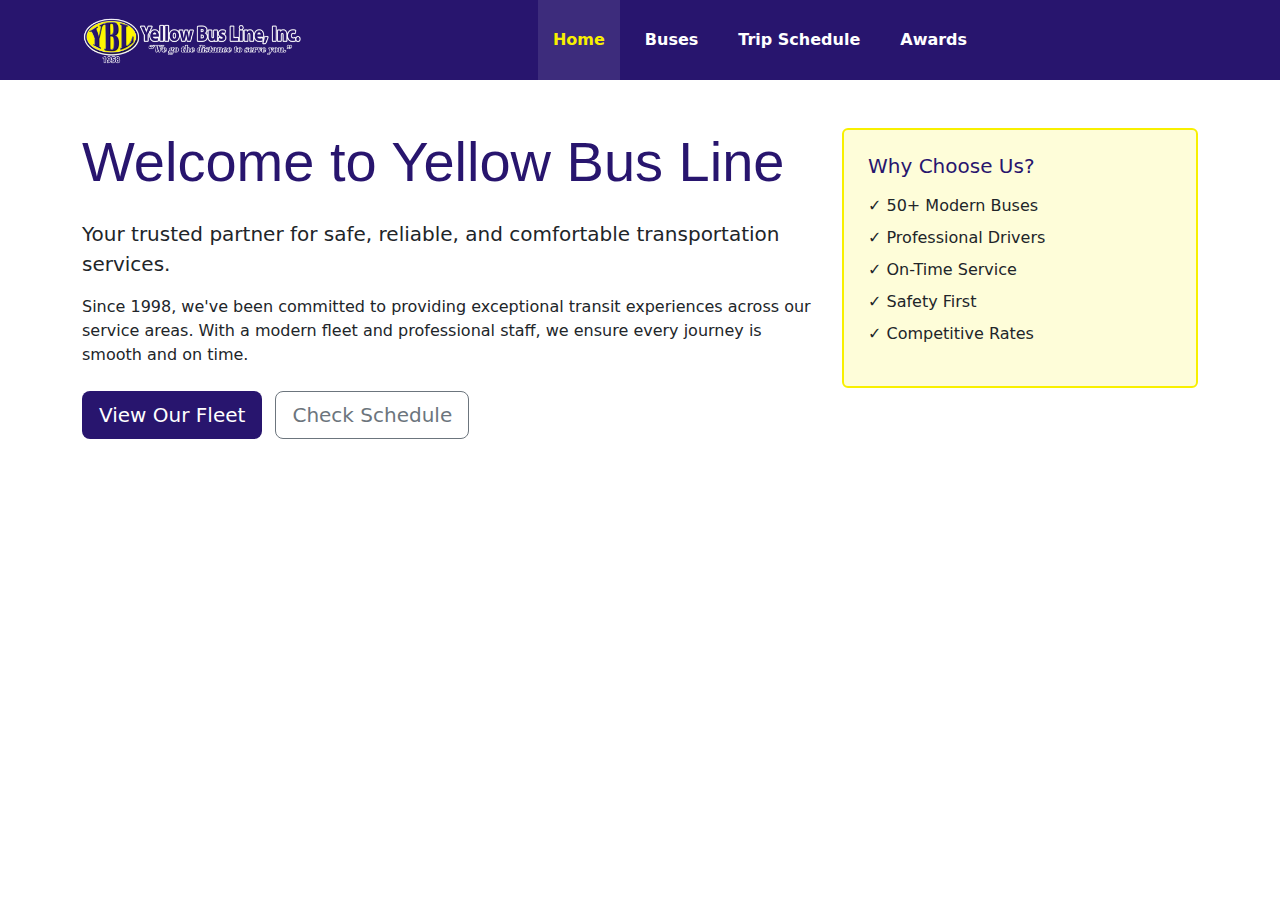
<file: index.html>
<!DOCTYPE html>
<html lang="en">
  <head>
    <meta charset="utf-8" />
    <meta name="viewport" content="width=device-width, initial-scale=1" />
    <title>Yellow Bus Line</title>
    <!-- Local Bootstrap CSS -->
    <link rel="stylesheet" href="assets/css/bootstrap.min.css" />
    <!-- Site theme styles -->
    <link rel="stylesheet" href="assets/css/site.css" />
    <!-- Component navbar-one styles -->
    <link rel="stylesheet" href="assets/css/navbar-one.css" />
    <!-- Component card-one styles -->
    <link rel="stylesheet" href="assets/css/card-one.css" />
  </head>
  <body>
    <section class="navbar-area navbar-one">
      <div class="container">
        <div class="row">
          <div class="col-lg-12">
            <nav
              class="navbar navbar-expand-lg navbar-dark bg-brand sticky-top"
            >
              <a class="navbar-brand d-flex align-items-center gap-2" href="#">
                <img src="assets/img/logo3.png" alt="Logo" />
              </a>
              <button
                class="navbar-toggler"
                type="button"
                data-bs-toggle="collapse"
                data-bs-target="#navbarOne"
                aria-controls="navbarOne"
                aria-expanded="false"
                aria-label="Toggle navigation"
              >
                <span class="toggler-icon"></span>
                <span class="toggler-icon"></span>
                <span class="toggler-icon"></span>
              </button>
              <div class="collapse navbar-collapse sub-menu-bar" id="navbarOne">
                <ul class="navbar-nav m-auto">
                  <li class="nav-item">
                    <a class="nav-link active" href="#" data-page="home"
                      >Home</a
                    >
                  </li>
                  <li class="nav-item">
                    <a class="nav-link" href="#" data-page="buses">Buses</a>
                  </li>
                  <li class="nav-item">
                    <a class="nav-link" href="#" data-page="tripsched"
                      >Trip Schedule</a
                    >
                  </li>
                  <li class="nav-item">
                    <a class="nav-link" href="#" data-page="awards">Awards</a>
                  </li>
                </ul>
              </div>
            </nav>
          </div>
        </div>
      </div>
    </section>

    <main class="container py-5" id="content-area">
      <!-- Home Section -->
      <section id="home-content" class="page-content active">
        <div class="row">
          <div class="col-lg-8">
            <h1
              class="display-4 mb-4"
              style="
                color: var(--brand-accent);
                font-family: 'Myriad Pro', sans-serif;
              "
            >
              Welcome to Yellow Bus Line
            </h1>
            <p class="lead">
              Your trusted partner for safe, reliable, and comfortable
              transportation services.
            </p>
            <p>
              Since 1998, we've been committed to providing exceptional transit
              experiences across our service areas. With a modern fleet and
              professional staff, we ensure every journey is smooth and on time.
            </p>
            <div class="mt-4">
              <a
                href="#"
                class="btn btn-lg me-2"
                data-page="buses"
                style="background: var(--brand-accent); color: white"
                >View Our Fleet</a
              >
              <a
                href="#"
                class="btn btn-lg btn-outline-secondary"
                data-page="tripsched"
                >Check Schedule</a
              >
            </div>
          </div>
          <div class="col-lg-4">
            <div
              class="p-4 rounded"
              style="
                background: rgba(248, 240, 0, 0.15);
                border: 2px solid var(--brand-primary);
              "
            >
              <h3 class="h5 mb-3" style="color: var(--brand-accent)">
                Why Choose Us?
              </h3>
              <ul class="list-unstyled">
                <li class="mb-2">✓ 50+ Modern Buses</li>
                <li class="mb-2">✓ Professional Drivers</li>
                <li class="mb-2">✓ On-Time Service</li>
                <li class="mb-2">✓ Safety First</li>
                <li class="mb-2">✓ Competitive Rates</li>
              </ul>
            </div>
          </div>
        </div>
      </section>

      <!-- Content loaded from external pages will be inserted here -->
      <section id="dynamic-content" class="page-content"></section>
    </main>

    <!-- Local Bootstrap JS (bundle includes Popper) -->
    <script src="assets/js/bootstrap.bundle.min.js"></script>
    <script>
      // Smooth scroll easing for all manual scrolling (wheel, trackpad, etc.)
      let targetScroll = window.scrollY;
      let isAnimating = false;
      let scrollTimeout;

      function smoothScrollTo(target) {
        targetScroll = Math.max(0, Math.min(target, document.documentElement.scrollHeight - window.innerHeight));
        
        if (!isAnimating) {
          isAnimating = true;
          animateScroll();
        }
      }

      function animateScroll() {
        const currentScroll = window.scrollY;
        const diff = targetScroll - currentScroll;

        if (Math.abs(diff) > 0.1) {
          window.scrollBy(0, diff * 0.1);
          requestAnimationFrame(animateScroll);
        } else {
          window.scrollTo(0, targetScroll);
          isAnimating = false;
        }
      }

      window.addEventListener('wheel', function (e) {
        e.preventDefault();
        const scrollDelta = e.deltaY > 0 ? 60 : -60;
        smoothScrollTo(targetScroll + scrollDelta);
      }, { passive: false });

      window.addEventListener('touchmove', function (e) {
        // Prevent default but allow smooth scroll
      }, { passive: false });
    </script>
    <script>
      // Single-page app content switching
      (function () {
        const pageFiles = {
          buses: "pages/buses.html",
          tripsched: "pages/tripsched.html",
          awards: "pages/awards.html",
        };

        const navLinks = document.querySelectorAll("[data-page]");
        const contentArea = document.getElementById("dynamic-content");
        const homeContent = document.getElementById("home-content");

        async function loadPageContent(pageId) {
          const filePath = pageFiles[pageId];

          if (!filePath) return;

          try {
            // Reset animation by removing active before swap
            contentArea.classList.remove("active");
            const response = await fetch(filePath);
            const html = await response.text();

            // Parse the HTML and extract content
            const parser = new DOMParser();
            const doc = parser.parseFromString(html, "text/html");

            // Support pages with multiple <main> sections (concatenate their contents)
            const mains = doc.querySelectorAll("main");
            if (mains && mains.length > 0) {
              contentArea.innerHTML = Array.from(mains)
                .map((m) => m.innerHTML)
                .join("");
            } else {
              // For pages without main, get all content between navbar and scripts
              const body = doc.querySelector("body");
              const navbar = body.querySelector(".navbar-area");
              const tempDiv = document.createElement("div");
              Array.from(body.children).forEach((child) => {
                if (child !== navbar && !child.matches("script")) {
                  tempDiv.appendChild(child.cloneNode(true));
                }
              });
              contentArea.innerHTML = tempDiv.innerHTML;
            }

            // Initialize page-specific interactions after content injection
            if (pageId === "tripsched") {
              initTripScheduleInteractions();
              // Apply entrance animation to dynamically loaded content
              const contentArea = document.getElementById("dynamic-content");
              contentArea.classList.add("tripsched-enter");
            }

            // Force reflow then re-apply active to trigger animation each load
            void contentArea.offsetWidth;
            contentArea.classList.add("active");
          } catch (error) {
            console.error("Error loading page:", error);
          }
        }

        // Smooth scroll helper using requestAnimationFrame
        function smoothScrollToElement(element, offset, duration) {
          if (!element) return;
          const startPosition = window.pageYOffset;
          const elementPosition = element.getBoundingClientRect().top + window.pageYOffset - offset;
          const distance = elementPosition - startPosition;
          const steps = Math.ceil(duration / 16);
          const stepSize = distance / steps;
          let currentStep = 0;

          function scroll() {
            currentStep++;
            window.scrollBy(0, stepSize);
            if (currentStep < steps) {
              requestAnimationFrame(scroll);
            }
          }
          requestAnimationFrame(scroll);
        }

        function initTripScheduleInteractions() {
          const select = document.querySelector("#dynamic-content #scheduleSelect");
          if (!select) return;

          select.addEventListener("change", function () {
            const anchor = this.value;
            if (!anchor) return;
            const element = document.querySelector(`#dynamic-content ${anchor}`);
            if (!element) return;

            const offset = 80;
            const target = element.getBoundingClientRect().top + window.pageYOffset - offset;
            smoothScrollTo(target);
            element.classList.add("scroll-highlight");
            setTimeout(() => element.classList.remove("scroll-highlight"), 900);
            history.replaceState(null, "", anchor);
          });
        }

        function showPage(pageId) {
          // Hide/show home content
          if (pageId === "home") {
            homeContent.classList.add("active");
            contentArea.classList.remove("active");
            contentArea.innerHTML = "";
          } else {
            homeContent.classList.remove("active");
            contentArea.classList.add("active");
            loadPageContent(pageId);
          }

          // Remove active from all nav links
          navLinks.forEach((link) => link.classList.remove("active"));

          // Set active nav link
          const activeLink = document.querySelector(`[data-page="${pageId}"]`);
          if (activeLink) {
            activeLink.classList.add("active");
          }

          // Scroll to top of content with easing
          smoothScrollTo(0);

          // Close mobile menu if open
          const navCollapse = document.getElementById("navbarOne");
          if (navCollapse && navCollapse.classList.contains("show")) {
            const bsCollapse = new bootstrap.Collapse(navCollapse);
            bsCollapse.hide();
          }
        }

        // Add click handlers to all nav links and buttons with data-page
        navLinks.forEach((link) => {
          link.addEventListener("click", function (e) {
            e.preventDefault();
            const pageId = this.getAttribute("data-page");
            showPage(pageId);
          });
        });

        // Show home page by default
        showPage("home");
      })();
    </script>
  </body>
</html>
</file>
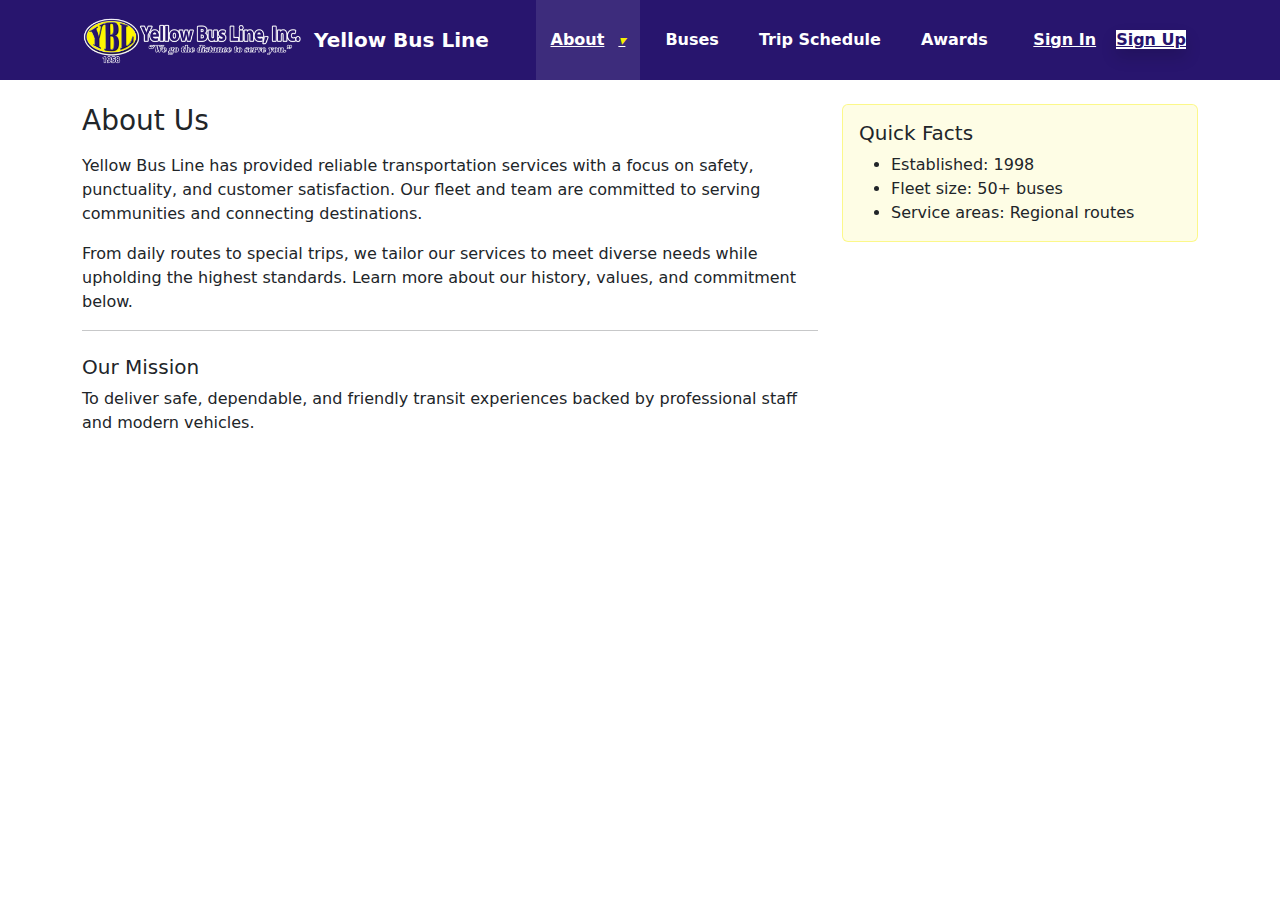
<file: pages/about.html>
<!DOCTYPE html>
<html lang="en">
  <head>
    <meta charset="utf-8" />
    <meta name="viewport" content="width=device-width, initial-scale=1" />
    <title>About Us • Yellow Bus Line</title>
    <link rel="stylesheet" href="../assets/css/bootstrap.min.css" />
    <link rel="stylesheet" href="../assets/css/site.css" />
    <link rel="stylesheet" href="../assets/css/navbar-one.css" />
  </head>
  <body>
    <section class="navbar-area navbar-one">
      <div class="container">
        <div class="row">
          <div class="col-lg-12">
            <nav class="navbar navbar-expand-lg navbar-dark bg-brand sticky-top">
              <a class="navbar-brand d-flex align-items-center gap-2" href="../index.html">
                <img src="../assets/img/logo3.png" alt="Logo" height="32" />
                <span class="fw-semibold">Yellow Bus Line</span>
              </a>
              <button
                class="navbar-toggler"
                type="button"
                data-bs-toggle="collapse"
                data-bs-target="#navbarOne"
                aria-controls="navbarOne"
                aria-expanded="false"
                aria-label="Toggle navigation"
              >
                <span class="toggler-icon"></span>
                <span class="toggler-icon"></span>
                <span class="toggler-icon"></span>
              </button>
              <div class="collapse navbar-collapse sub-menu-bar" id="navbarOne">
                <ul class="navbar-nav m-auto">
                  <li class="nav-item">
                    <a
                      class="page-scroll active"
                      data-bs-toggle="collapse"
                      data-bs-target="#sub-nav1"
                      aria-controls="sub-nav1"
                      aria-expanded="false"
                      aria-label="Toggle navigation"
                      href="#"
                    >
                      About
                      <div class="sub-nav-toggler"><span><i>▾</i></span></div>
                    </a>
                    <ul class="sub-menu collapse" id="sub-nav1">
                      <li><a href="about.html">About Us</a></li>
                      <li>
                        <a
                          class="page-scroll"
                          data-bs-toggle="collapse"
                          data-bs-target="#sub-nav2"
                          aria-controls="sub-nav2"
                          aria-expanded="false"
                          aria-label="Toggle navigation"
                          href="#"
                        >
                          Our Portfolio
                          <div class="sub-nav-toggler"><span><i>▸</i></span></div>
                        </a>
                        <ul class="sub-menu collapse" id="sub-nav2">
                          <li><a href="#">Portfolio Style 1</a></li>
                          <li><a href="#">Portfolio Style 2</a></li>
                          <li><a href="#">Portfolio Style 3</a></li>
                        </ul>
                      </li>
                      <li><a href="#">Our Teams</a></li>
                    </ul>
                  </li>
                  <li class="nav-item"><a class="nav-link" href="buses.html">Buses</a></li>
                  <li class="nav-item"><a class="nav-link" href="tripsched.html">Trip Schedule</a></li>
                  <li class="nav-item"><a class="nav-link" href="awards.html">Awards</a></li>
                </ul>
              </div>
              <div class="navbar-btn d-none d-sm-inline-block">
                <ul class="list-unstyled d-flex gap-2 mb-0">
                  <li><a class="primary-btn-outline" href="#">Sign In</a></li>
                  <li><a class="primary-btn" href="#">Sign Up</a></li>
                </ul>
              </div>
            </nav>
          </div>
        </div>
      </div>
    </section>

    <main class="container py-4">
      <div class="row">
        <div class="col-lg-8">
          <h1 class="h3 mb-3">About Us</h1>
          <p>
            Yellow Bus Line has provided reliable transportation services with a 
            focus on safety, punctuality, and customer satisfaction. Our fleet and 
            team are committed to serving communities and connecting destinations.
          </p>
          <p>
            From daily routes to special trips, we tailor our services to meet 
            diverse needs while upholding the highest standards. Learn more about 
            our history, values, and commitment below.
          </p>
          <hr />
          <h2 class="h5 mt-4">Our Mission</h2>
          <p>
            To deliver safe, dependable, and friendly transit experiences backed by 
            professional staff and modern vehicles.
          </p>
        </div>
        <div class="col-lg-4">
          <div class="p-3 rounded" style="background:rgba(248,240,0,0.1); border:1px solid rgba(248,240,0,0.4)">
            <h2 class="h5">Quick Facts</h2>
            <ul class="mb-0">
              <li>Established: 1998</li>
              <li>Fleet size: 50+ buses</li>
              <li>Service areas: Regional routes</li>
            </ul>
          </div>
        </div>
      </div>
    </main>

    <script src="../assets/js/bootstrap.bundle.min.js"></script>
    <script>
      const navbarTogglerOne = document.querySelector('.navbar-one .navbar-toggler');
      if (navbarTogglerOne) {
        navbarTogglerOne.addEventListener('click', function () {
          navbarTogglerOne.classList.toggle('active');
        });
      }
    </script>
  </body>
</html>
</file>
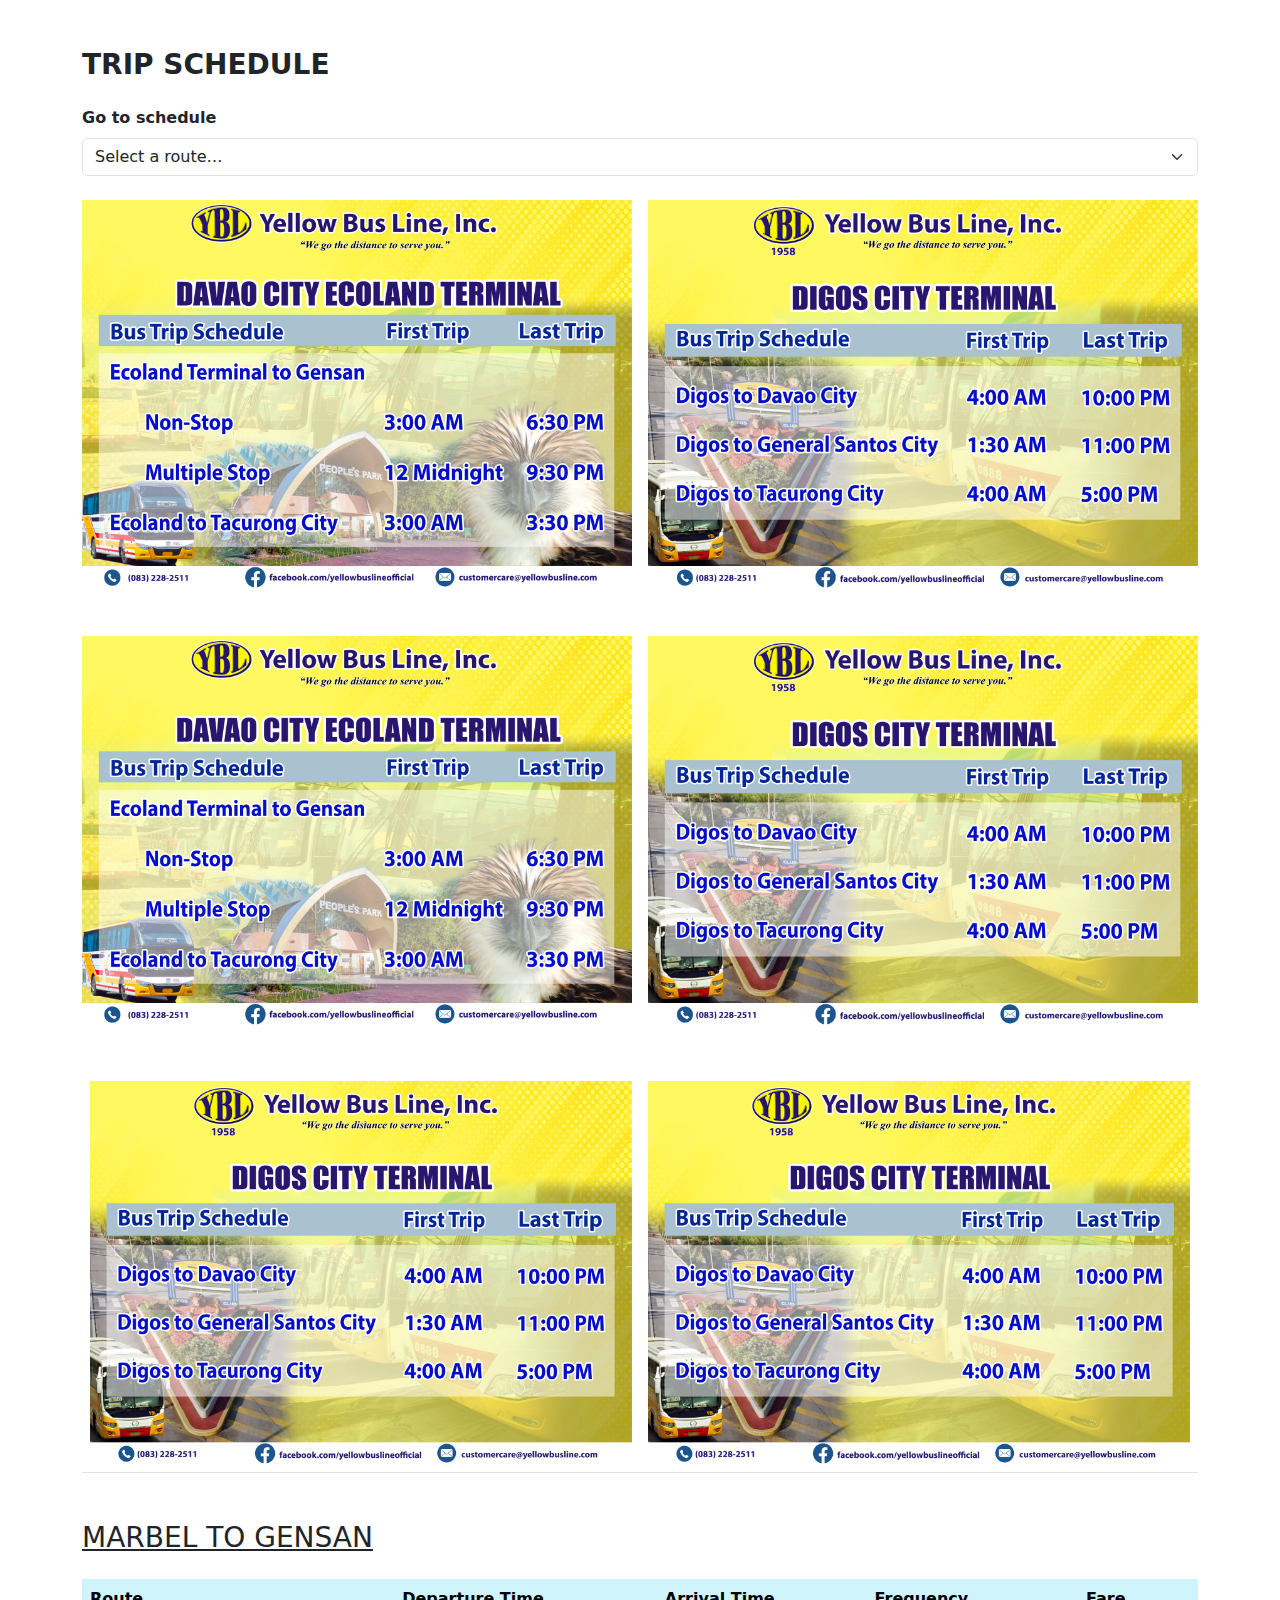
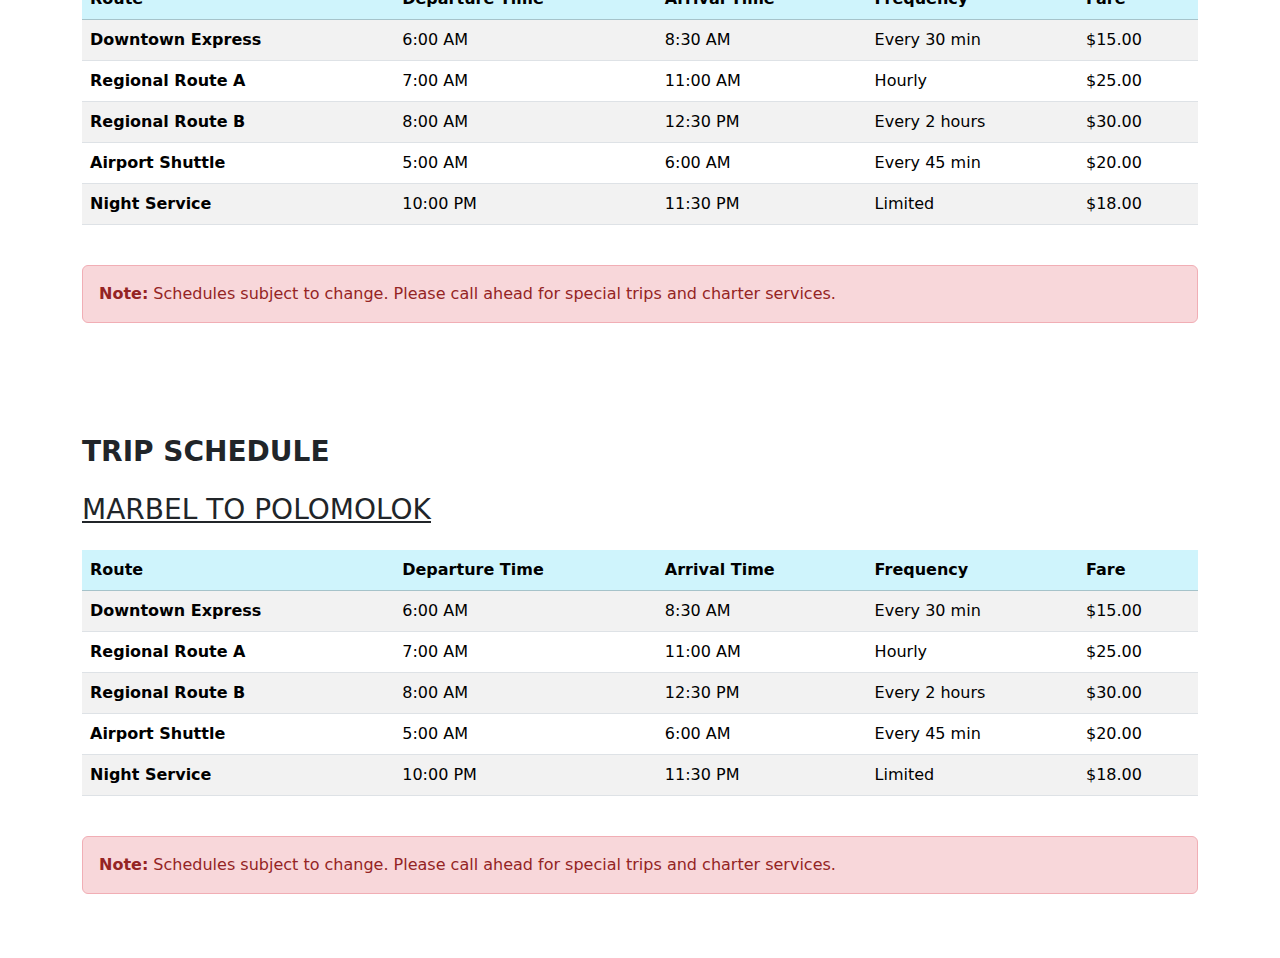
<file: pages/tripsched.html>
<!DOCTYPE html>
<html lang="en">
  <head>
    <meta charset="utf-8" />
    <meta name="viewport" content="width=device-width, initial-scale=1" />
    <title>Trip Schedule • Yellow Bus Line</title>
    <link rel="stylesheet" href="../assets/css/bootstrap.min.css" />
    <link rel="stylesheet" href="../assets/css/site.css" />
    <link rel="stylesheet" href="../assets/css/navbar-one.css" />
  </head>
  <body>
    
    <!-- FIRST TABLE OF SCHEDULE -->
    <main class="container py-5">
      <h1 class="h3 mb-4 fw-bold">TRIP SCHEDULE</h1>
      <div class="mb-4 schedule-sticky">
        <label for="scheduleSelect" class="form-label fw-semibold">Go to schedule</label>
        <select id="scheduleSelect" class="form-select" aria-label="Select trip schedule">
          <option value="" selected>Select a route…</option>
          <option value="#images-grid-1">Images (grid 1)</option>
          <option value="#images-grid-2">Images (grid 2)</option>
          <option value="#images-table">Images (table)</option>
          <option value="#gensan-section">Marbel → General Santos</option>
          <option value="#polomolok-section">Marbel → Polomolok</option>
        </select>
      </div>
        <!-- 1 Side-by-side image examples -->
        <section class="mb-5" id="images-grid-1">
          <div class="row g-3 align-items-center">
            <div class="col-md-6 text-center">
              <img src="../assets/img/scheduleimg/DAVAO1.jpg" class="img-fluid img-modern" alt="Sample image 1" />
            </div>
            <div class="col-md-6 text-center">
              <img src="../assets/img/scheduleimg/digos1.jpg" class="img-fluid img-modern" alt="Sample image 2" />
            </div>
          </div>
        </section>

        <!-- 1 Side-by-side image examples -->
        <section class="mb-5" id="images-grid-2">
          <div class="row g-3 align-items-center">
            <div class="col-md-6 text-center">
              <img src="../assets/img/scheduleimg/DAVAO1.jpg" class="img-fluid img-modern" alt="Sample image 1" />
            </div>
            <div class="col-md-6 text-center">
              <img src="../assets/img/scheduleimg/digos1.jpg" class="img-fluid img-modern" alt="Sample image 2" />
            </div>
          </div>
        </section>

        <!-- 2 Side-by-side images using table layout -->
        <section class="mb-5" id="images-table">
          <div class="table-responsive">
            <table class="table align-middle mb-0">
              <tbody>
                <tr>
                  <td class="text-center" style="width: 50%;">
                    <img src="../assets/img/scheduleimg/digos1.jpg" class="img-fluid img-modern" alt="Sample image 1" />
                  </td>
                  <td class="text-center" style="width: 50%;">
                    <img src="../assets/img/scheduleimg/digos1.jpg" class="img-fluid img-modern" alt="Sample image 2" />
                  </td>
                </tr>
              </tbody>
            </table>
          </div>
        </section>


      <h1 class="h3 mb-4 text-decoration-underline" id="gensan-section">MARBEL TO GENSAN</h1>
      <div class="table-responsive">
        <table class="table table-striped table-hover">
          <thead style="background: var(--brand-accent); color: white;">
            <tr>
              <th class="table-info">Route</th>
              <th class="table-info">Departure Time</th>
              <th class="table-info">Arrival Time</th>
              <th class="table-info">Frequency</th>
              <th class="table-info">Fare</th>
            </tr>
          </thead>
          <tbody>
            <tr>
              <td><strong>Downtown Express</strong></td>
              <td>6:00 AM</td>
              <td>8:30 AM</td>
              <td>Every 30 min</td>
              <td>$15.00</td>
            </tr>
            <tr>
              <td><strong>Regional Route A</strong></td>
              <td>7:00 AM</td>
              <td>11:00 AM</td>
              <td>Hourly</td>
              <td>$25.00</td>
            </tr>
            <tr>
              <td><strong>Regional Route B</strong></td>
              <td>8:00 AM</td>
              <td>12:30 PM</td>
              <td>Every 2 hours</td>
              <td>$30.00</td>
            </tr>
            <tr>
              <td><strong>Airport Shuttle</strong></td>
              <td>5:00 AM</td>
              <td>6:00 AM</td>
              <td>Every 45 min</td>
              <td>$20.00</td>
            </tr>
            <tr>
              <td><strong>Night Service</strong></td>
              <td>10:00 PM</td>
              <td>11:30 PM</td>
              <td>Limited</td>
              <td>$18.00</td>
            </tr>
          </tbody>
        </table>
      </div>
      <div class="alert alert-danger mt-4" style="color: #942424;">
        <strong>Note:</strong> Schedules subject to change. Please call ahead for special trips and charter services.
      </div>
      
    </main>

      <!-- SECOND TABLE OF SCHEDULE -->
    <main class="container py-5">
      <h1 class="h3 mb-4 fw-bold">TRIP SCHEDULE</h1>
      <h1 class="h3 mb-4 text-decoration-underline" id="polomolok-section">MARBEL TO POLOMOLOK</h1>
      <div class="table-responsive">
        <table class="table table-striped table-hover">
          <thead style="background: var(--brand-accent); color: white;">
            <tr>
              <th class="table-info">Route</th>
              <th class="table-info">Departure Time</th>
              <th class="table-info">Arrival Time</th>
              <th class="table-info">Frequency</th>
              <th class="table-info">Fare</th>
            </tr>
          </thead>
          <tbody>
            <tr>
              <td><strong>Downtown Express</strong></td>
              <td>6:00 AM</td>
              <td>8:30 AM</td>
              <td>Every 30 min</td>
              <td>$15.00</td>
            </tr>
            <tr>
              <td><strong>Regional Route A</strong></td>
              <td>7:00 AM</td>
              <td>11:00 AM</td>
              <td>Hourly</td>
              <td>$25.00</td>
            </tr>
            <tr>
              <td><strong>Regional Route B</strong></td>
              <td>8:00 AM</td>
              <td>12:30 PM</td>
              <td>Every 2 hours</td>
              <td>$30.00</td>
            </tr>
            <tr>
              <td><strong>Airport Shuttle</strong></td>
              <td>5:00 AM</td>
              <td>6:00 AM</td>
              <td>Every 45 min</td>
              <td>$20.00</td>
            </tr>
            <tr>
              <td><strong>Night Service</strong></td>
              <td>10:00 PM</td>
              <td>11:30 PM</td>
              <td>Limited</td>
              <td>$18.00</td>
            </tr>
          </tbody>
        </table>
      </div>
      <div class="alert alert-danger mt-4" style="color: #942424;">
        <strong>Note:</strong> Schedules subject to change. Please call ahead for special trips and charter services.
      </div>
      
    </main>

    <script src="../assets/js/bootstrap.bundle.min.js"></script>
    <script>
      // Scroll to selected schedule section with offset for fixed header
      document.addEventListener('DOMContentLoaded', function () {
        var select = document.getElementById('scheduleSelect');
        if (!select) return;
        select.addEventListener('change', function () {
          var anchor = this.value;
          if (!anchor) return;
          var element = document.querySelector(anchor);
          if (!element) return;
          // Adjust this if your navbar height differs
          var offset = 80;
          var target = element.getBoundingClientRect().top + window.pageYOffset - offset;
          window.scrollTo({ top: target, behavior: 'smooth' });
          element.classList.add('scroll-highlight');
          setTimeout(function () { element.classList.remove('scroll-highlight'); }, 900);
          // Update hash for deep-linking and accessibility
          history.replaceState(null, '', anchor);
        });
      });
    </script>
    <script>
      const navbarTogglerOne = document.querySelector('.navbar-one .navbar-toggler');
      if (navbarTogglerOne) {
        navbarTogglerOne.addEventListener('click', function () {
          navbarTogglerOne.classList.toggle('active');
        });
      }
    </script>
  </body>
</html>
</file>
<file: assets/css/site.css>
/* Brand theme variables */
:root {
  /* Brand palette */
  --brand-primary: #F8F000; /* Yellow */
  --brand-accent: #28156E;  /* Deep purple */

  /* Component CSS expectations mapped to brand */
  --primary: var(--brand-accent);         /* Use purple for navbar background, BG COLOR*/
  --primary-dark: #1d0f4f;                /* Slightly darker purple */
  --white: #ffffff;
  --gray-4: #ced4da;                      /* Bootstrap gray-300-ish */
  --dark-3: #495057;                      /* Bootstrap gray-700 */
  --dark: #212529;                         /* Bootstrap body color */
  --shadow-2: 0 0.5rem 1rem rgba(0,0,0,0.15);
  --shadow-4: 0 1rem 3rem rgba(0,0,0,0.175);
}

/* Navbar brand scheme: dark background with accent */
.bg-brand {
  background-color: var(--brand-accent) !important; /* ANOTHER NAVBAR BG COLOR */
}
.navbar-dark .navbar-nav .nav-link {
  color: rgba(255, 255, 255, 0.85);
}
.navbar-dark .navbar-nav .nav-link:hover,
.navbar-dark .navbar-nav .nav-link:focus {
  color: var(--brand-primary);
}
.navbar-dark .navbar-brand {
  color: #fff;
}

/* Larger brand logo size */
.navbar-brand img { height: 44px; }
@media (min-width: 992px) { /* lg and up */
  .navbar-brand img { height: 56px; }
}

/* Buttons tuned for brand navbar */
.text-brand { color: var(--brand-accent) !important; }
.btn-light { border-color: transparent; }
.btn-outline-light:hover { color: var(--brand-accent); }

/* Sub-menu basic styling (keeps original markup working) */
.sub-menu { list-style: none; padding-left: 0; }
.sub-menu .dropdown-item { color: #212529; }
.sub-menu .dropdown-item:hover { color: var(--brand-accent); }

/* Dropdown menu brand accents */
.dropdown-menu { border-color: rgba(40, 21, 110, 0.2); }
.dropdown-item.active, .dropdown-item:active { background-color: var(--brand-primary); color: #000; }
.navbar .nav-link.active { color: var(--brand-primary) !important; }

/* Ensure component navbar-one background aligns to brand */
.navbar-one { background: var(--primary); }

/* Caret styling for component sub-nav togglers */
.navbar-one .sub-nav-toggler span i {
  color: var(--brand-primary);
  font-size: 0.95rem;
  line-height: 1;
  margin-left: 6px;
}
.navbar-one .navbar .navbar-nav .nav-item a:hover .sub-nav-toggler span i {
  color: var(--brand-primary);
}

/* Optional: page headings */
h1, .h1 { color: var(--brand-accent); }
a { color: var(--brand-accent); }
a:hover { color: var(--brand-primary); }

/* Page content animations */
@keyframes fadeInUp {
  from {
    opacity: 0;
    transform: translateY(20px);
  }
  to {
    opacity: 1;
    transform: translateY(0);
  }
}

@keyframes fadeOut {
  from {
    opacity: 1;
    transform: translateY(0);
  }
  to {
    opacity: 0;
    transform: translateY(-10px);
  }
}

.page-content {
  display: none;
}

.page-content.active {
  display: block;
  animation: fadeInUp 0.5s ease-out forwards;
}
</file>
<file: assets/css/navbar-one.css>
/* ===== Buttons Css ===== */
.primary-btn {
  background: var(--primary);
  color: var(--white);
  box-shadow: var(--shadow-2);
}
.active.primary-btn, .primary-btn:hover, .primary-btn:focus {
  background: var(--primary-dark);
  color: var(--white);
  box-shadow: var(--shadow-4);
}
.deactive.primary-btn {
  background: var(--gray-4);
  color: var(--dark-3);
  pointer-events: none;
}

.primary-btn-outline {
  border-color: var(--primary);
  color: var(--primary);
}
.active.primary-btn-outline, .primary-btn-outline:hover, .primary-btn-outline:focus {
  background: var(--primary-dark);
  color: var(--white);
}
.deactive.primary-btn-outline {
  color: var(--dark-3);
  border-color: var(--gray-4);
  pointer-events: none;
}

/*===========================
  NAVBAR css 
===========================*/
.navbar-toggler:focus {
  box-shadow: none;
}

.mb-100 {
  margin-bottom: 100px;
}

/*===== NAVBAR ONE =====*/
.navbar-one {
  background: var(--primary);
}
@media only screen and (min-width: 768px) and (max-width: 991px), (max-width: 767px) {
  .navbar-one {
    padding: 20px 0;
  }
}
.navbar-one .navbar {
  position: relative;
  padding: 0;
}
.navbar-one .navbar .navbar-toggler .toggler-icon {
  width: 30px;
  height: 2px;
  background-color: var(--white);
  margin: 5px 0;
  display: block;
  position: relative;
  -webkit-transition: all 0.3s ease-out 0s;
  -moz-transition: all 0.3s ease-out 0s;
  -ms-transition: all 0.3s ease-out 0s;
  -o-transition: all 0.3s ease-out 0s;
  transition: all 0.3s ease-out 0s;
}
.navbar-one .navbar .navbar-toggler.active .toggler-icon:nth-of-type(1) {
  -webkit-transform: rotate(45deg);
  -moz-transform: rotate(45deg);
  -ms-transform: rotate(45deg);
  -o-transform: rotate(45deg);
  transform: rotate(45deg);
  top: 7px;
}
.navbar-one .navbar .navbar-toggler.active .toggler-icon:nth-of-type(2) {
  opacity: 0;
}
.navbar-one .navbar .navbar-toggler.active .toggler-icon:nth-of-type(3) {
  -webkit-transform: rotate(135deg);
  -moz-transform: rotate(135deg);
  -ms-transform: rotate(135deg);
  -o-transform: rotate(135deg);
  transform: rotate(135deg);
  top: -7px;
}
@media only screen and (min-width: 768px) and (max-width: 991px), (max-width: 767px) {
  .navbar-one .navbar .navbar-collapse {
    position: absolute;
    top: 140%;
    left: 0;
    width: 100%;
    background-color: var(--primary);
    z-index: 8;
    padding: 10px 0;
    border-radius: 0 0 5px 5px;
  }
}
.navbar-one .navbar .navbar-nav .nav-item {
  margin: 0 5px;
  position: relative;
}
.navbar-one .navbar .navbar-nav .nav-item a {
  font-size: 16px;
  line-height: 24px;
  font-weight: 600;
  padding: 28px 15px;
  color: var(--white);
  text-transform: capitalize;
  position: relative;
  display: flex;
  align-items: center;
  z-index: 0;
  -webkit-transition: all 0.3s ease-out 0s;
  -moz-transition: all 0.3s ease-out 0s;
  -ms-transition: all 0.3s ease-out 0s;
  -o-transition: all 0.3s ease-out 0s;
  transition: all 0.3s ease-out 0s;
}
.navbar-one .navbar .navbar-nav .nav-item a::before {
  position: absolute;
  content: "";
  left: 0;
  bottom: 0;
  height: 100%;
  width: 0%;
  background-color: var(--white);
  opacity: 0;
  visibility: hidden;
  z-index: -1;
  -webkit-transition: all 0.3s ease-out 0s;
  -moz-transition: all 0.3s ease-out 0s;
  -ms-transition: all 0.3s ease-out 0s;
  -o-transition: all 0.3s ease-out 0s;
  transition: all 0.3s ease-out 0s;
}
.navbar-one .navbar .navbar-nav .nav-item a.active::before {
  opacity: 0.1;
  visibility: visible;
  width: 100%;
}
.navbar-one .navbar .navbar-nav .nav-item a:hover::before {
  opacity: 0.1;
  visibility: visible;
  width: 100%;
}
.navbar-one .navbar .navbar-nav .nav-item a i {
  font-weight: 700;
  padding-left: 8px;
  font-size: 14px;
}
@media only screen and (min-width: 768px) and (max-width: 991px), (max-width: 767px) {
  .navbar-one .navbar .navbar-nav .nav-item a {
    padding: 10px 10px;
    display: block;
  }
  .navbar-one .navbar .navbar-nav .nav-item a::before {
    border-radius: 5px;
  }
}
@media only screen and (min-width: 768px) and (max-width: 991px), (max-width: 767px) {
  .navbar-one .navbar .navbar-nav .nav-item {
    margin-bottom: 5px;
  }
  .navbar-one .navbar .navbar-nav .nav-item:last-child {
    margin-bottom: 0;
  }
}
.navbar-one .navbar .navbar-nav .nav-item .sub-menu {
  position: absolute;
  left: 0;
  top: 100%;
  width: 260px;
  background-color: var(--white);
  box-shadow: var(--shadow-4);
  border-radius: 5px;
  opacity: 0;
  visibility: hidden;
  -webkit-transition: all 0.3s ease-out 0s;
  -moz-transition: all 0.3s ease-out 0s;
  -ms-transition: all 0.3s ease-out 0s;
  -o-transition: all 0.3s ease-out 0s;
  transition: all 0.3s ease-out 0s;
  z-index: 99;
  padding: 10px;
}
@media only screen and (min-width: 768px) and (max-width: 991px), (max-width: 767px) {
  .navbar-one .navbar .navbar-nav .nav-item .sub-menu {
    position: relative !important;
    width: 100% !important;
    left: 0 !important;
    top: auto !important;
    opacity: 1 !important;
    visibility: visible !important;
    right: auto;
    -webkit-transform: translateX(0%);
    -moz-transform: translateX(0%);
    -ms-transform: translateX(0%);
    -o-transform: translateX(0%);
    transform: translateX(0%);
    -webkit-transition: all none ease-out 0s;
    -moz-transition: all none ease-out 0s;
    -ms-transition: all none ease-out 0s;
    -o-transition: all none ease-out 0s;
    transition: all none ease-out 0s;
    box-shadow: none;
    text-align: left;
    border-top: 0;
    height: 0;
  }
}
.navbar-one .navbar .navbar-nav .nav-item .sub-menu.collapse:not(.show) {
  height: auto;
  display: block;
}
@media only screen and (min-width: 768px) and (max-width: 991px), (max-width: 767px) {
  .navbar-one .navbar .navbar-nav .nav-item .sub-menu.collapse:not(.show) {
    height: 0;
    display: none;
  }
}
@media only screen and (min-width: 768px) and (max-width: 991px), (max-width: 767px) {
  .navbar-one .navbar .navbar-nav .nav-item .sub-menu.show {
    height: auto;
  }
}
.navbar-one .navbar .navbar-nav .nav-item .sub-menu li {
  position: relative;
}
@media only screen and (min-width: 768px) and (max-width: 991px), (max-width: 767px) {
  .navbar-one .navbar .navbar-nav .nav-item .sub-menu li a {
    border-radius: 5px !important;
  }
}
.navbar-one .navbar .navbar-nav .nav-item .sub-menu li a {
  display: flex;
  justify-content: space-between;
  align-items: center;
  padding: 8px 24px;
  font-weight: 500;
  position: relative;
  color: var(--dark);
  -webkit-transition: all 0.3s ease-out 0s;
  -moz-transition: all 0.3s ease-out 0s;
  -ms-transition: all 0.3s ease-out 0s;
  -o-transition: all 0.3s ease-out 0s;
  transition: all 0.3s ease-out 0s;
  z-index: 5;
  text-transform: capitalize;
  border-radius: 5px;
}
.navbar-one .navbar .navbar-nav .nav-item .sub-menu li a:hover {
  background-color: var(--primary);
  color: var(--white);
}
.navbar-one .navbar .navbar-nav .nav-item .sub-menu li a::before {
  display: none;
}
@media only screen and (min-width: 768px) and (max-width: 991px), (max-width: 767px) {
  .navbar-one .navbar .navbar-nav .nav-item .sub-menu li a:hover {
    background-color: var(--primary-dark);
    color: var(--white);
  }
  .navbar-one .navbar .navbar-nav .nav-item .sub-menu li a i {
    color: var(--primary-dark);
    -webkit-transition: all 0.3s ease-out 0s;
    -moz-transition: all 0.3s ease-out 0s;
    -ms-transition: all 0.3s ease-out 0s;
    -o-transition: all 0.3s ease-out 0s;
    transition: all 0.3s ease-out 0s;
  }
  .navbar-one .navbar .navbar-nav .nav-item .sub-menu li a:hover i {
    color: var(--white);
  }
}
.navbar-one .navbar .navbar-nav .nav-item .sub-menu li a i {
  font-size: 14px;
  font-weight: 700;
}
@media only screen and (min-width: 768px) and (max-width: 991px), (max-width: 767px) {
  .navbar-one .navbar .navbar-nav .nav-item .sub-menu li a i {
    display: none;
  }
}
.navbar-one .navbar .navbar-nav .nav-item .sub-menu li a .sub-nav-toggler i {
  display: inline-block;
}
.navbar-one .navbar .navbar-nav .nav-item .sub-menu li .sub-menu {
  right: auto;
  left: 100%;
  top: 0;
  opacity: 0;
  visibility: hidden;
  -webkit-transition: all 0.3s ease-out 0s;
  -moz-transition: all 0.3s ease-out 0s;
  -ms-transition: all 0.3s ease-out 0s;
  -o-transition: all 0.3s ease-out 0s;
  transition: all 0.3s ease-out 0s;
}
@media only screen and (min-width: 1200px) and (max-width: 1399px), only screen and (min-width: 1400px) {
  .navbar-one .navbar .navbar-nav .nav-item .sub-menu li .sub-menu {
    margin-left: 10px;
  }
}
@media only screen and (min-width: 768px) and (max-width: 991px), (max-width: 767px) {
  .navbar-one .navbar .navbar-nav .nav-item .sub-menu li .sub-menu {
    padding-left: 30px;
    height: 0;
  }
}
@media only screen and (min-width: 768px) and (max-width: 991px), (max-width: 767px) {
  .navbar-one .navbar .navbar-nav .nav-item .sub-menu li .sub-menu.show {
    visibility: visible;
    height: auto;
    position: relative;
  }
}
.navbar-one .navbar .navbar-nav .nav-item .sub-menu li:hover .sub-menu {
  opacity: 1;
  visibility: visible;
  height: auto;
}
.navbar-one .navbar .navbar-nav .nav-item:hover .sub-menu {
  opacity: 1;
  visibility: visible;
  height: auto;
}
@media only screen and (min-width: 768px) and (max-width: 991px), (max-width: 767px) {
  .navbar-one .navbar .navbar-nav .nav-item .sub-nav-toggler {
    display: inline-block;
    position: absolute;
    top: 0;
    right: 0;
    padding: 10px 14px;
    font-size: 16px;
    background: none;
    border: 0;
    color: var(--white);
  }
}
@media only screen and (min-width: 768px) and (max-width: 991px) {
  .navbar-one .navbar .navbar-btn {
    position: absolute;
    right: 70px;
    top: 3px;
  }
}
@media (max-width: 767px) {
  .navbar-one .navbar .navbar-btn {
    position: absolute;
    right: 60px;
    top: 3px;
  }
}
.navbar-one .navbar .navbar-btn ul {
  display: flex;
}
.navbar-one .navbar .navbar-btn ul li {
  display: inline-block;
  margin-right: 12px;
}
.navbar-one .navbar .navbar-btn ul li a {
  font-weight: 600;
  text-transform: capitalize;
  letter-spacing: 0;
}
.navbar-one .navbar .navbar-btn ul li a.primary-btn-outline {
  border-color: var(--white);
  color: var(--white);
}
.navbar-one .navbar .navbar-btn ul li a.primary-btn-outline:hover {
  background-color: var(--white);
  color: var(--primary);
}
.navbar-one .navbar .navbar-btn ul li a.primary-btn {
  background-color: var(--white);
  color: var(--primary);
  border-color: var(--white);
}
.navbar-one .navbar .navbar-btn ul li a.primary-btn:hover {
  background-color: transparent;
  color: var(--white);
}
</file>
<file: assets/css/card-one.css>
/*===========================
  card-01 css
===========================*/
/* .card-area {
  padding-top: 0px;
} */

.single-card {
  box-shadow: 0 2px 8px rgba(0, 0, 0, 0.1);
  background-color: #28156E;
  border-radius: 8px;
  overflow: hidden;
  margin-bottom: 50px;
  height: 88%;
  -webkit-transition: all 0.3s ease-out 0s;
  -moz-transition: all 0.3s ease-out 0s;
  -ms-transition: all 0.3s ease-out 0s;
  -o-transition: all 0.3s ease-out 0s;
  transition: all 0.3s ease-out 0s;
}

.single-card:hover {
  box-shadow: 0 8px 16px #28156E;
  transform: translateY(-5px);
}

.single-card .card-image {
  height: 250px;
  overflow: hidden;
}

.single-card .card-image img {
  width: 100%;
  height: 100%;
  object-fit: cover;
}

.single-card .card-content {
  padding: 50px;
}

.single-card .card-content .card-title {
  margin-bottom: 15px;
  font-size: 1.25rem;

}

.single-card .card-content .card-title a {
  color: #F8F000;
  text-decoration: none;
  -webkit-transition: all 0.3s ease-out 0s;
  -moz-transition: all 0.3s ease-out 0s;
  -ms-transition: all 0.3s ease-out 0s;
  -o-transition: all 0.3s ease-out 0s;
  transition: all 0.3s ease-out 0s;
}

.single-card .card-content .card-title a:hover {
  color: #F8F000;
}

.single-card .card-content .text {
  color: #ffffff;
  margin-top: 8px;
  line-height: 1.6;
}

/* Spacing for card columns */
.card-area .col-lg-4,
.card-area .col-md-7,
.card-area .col-sm-9 {
  padding-left: 15px;
  padding-right: 15px;
}
</file>
